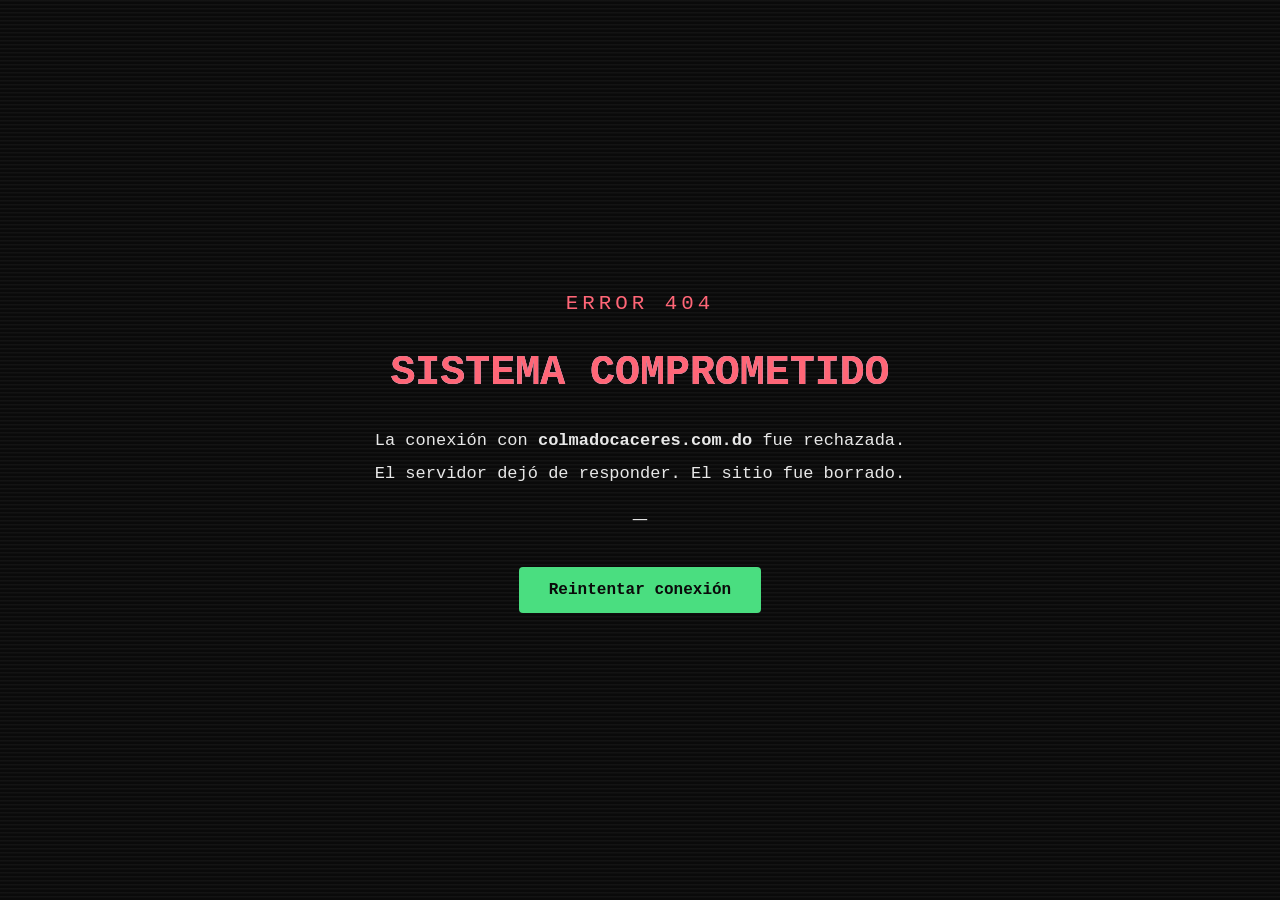
<file: reto-pyme/index.html>
<!doctype html>
<html lang="es">
<head>
    <meta charset="utf-8">
    <meta name="viewport" content="width=device-width, initial-scale=1.0">
    <title>Resurrección Digital - Col. Cáceres</title>
    <link rel="icon" type="image/png" href="Logo.png">
    <link rel="stylesheet" href="estilos.css">
</head>
<body>

    <!-- Pantalla de error -->
    <div id="pantalla-error">
        <div class="error-contenido">
            <p class="codigo">ERROR 404</p>
            <h1 class="glitch" data-text="SISTEMA COMPROMETIDO">SISTEMA COMPROMETIDO</h1>
            <p class="linea">La conexión con <strong>colmadocaceres.com.do</strong> fue rechazada.</p>
            <p class="linea">El servidor dejó de responder. El sitio fue borrado.</p>
            <p class="linea parpadeo">_</p>
            <button id="btn-recuperar">Reintentar conexión</button>
        </div>
    </div>

    <!-- Contenido real del sitio -->
    <div id="contenido" class="oculto">

        <header id="banner">
            <img src="imagenes/Logo.png" alt="Logo del Colmado Cáceres" class="logo" width="150" height="150">
            <h1 class="glitch" data-text="Col. Cáceres">Col. Cáceres</h1>
            <h2>De todo y algo más — Reedición 2026</h2>

            <nav>
                <a href="index.html" class="activo">Historia</a>
                <a href="servicios.html">Servicios</a>
                <a href="información.html">Información</a>
                <button id="btn-carrito">Carrito (<span id="cart-count">0</span>)</button>
                <button id="btn-modo">Modo Oscuro</button>
            </nav>
        </header>

        <main>
            <section class="historia">
                <h2>El Incidente</h2>
                <p>La noche del <strong>3 de octubre de 2026</strong>, algo extraño pasó en el <strong>Colmado Cáceres</strong>. 
                    Los clientes llamaban preguntando si habíamos cerrado. Nadie nos encontraba en Google, ni en redes, ni en ningún lado. 
                    Nuestra página web... <span class="rojo">desapareció</span>.</p>

                <p>Al día siguiente, encontramos un <strong>USB</strong> en el mostrador con una nota:</p>

                <blockquote>
                    "Tu negocio ha sido borrado de la existencia digital. Si quieres recuperarlo, deberás reinventarlo. 
                    Usa la tecnología, la creatividad y tu ingenio para traerlo de vuelta."
                </blockquote>

                <p>Y eso hicimos. <strong>Reconstruimos el Colmado Cáceres desde cero</strong>, 
                    más fuerte, más rápido y más conectado que antes. Esta es nuestra historia de resurrección digital.</p>
            </section>

            <section class="linea-tiempo">
                <h2>Línea de tiempo del ataque</h2>
                <ul>
                    <li><strong>23:45</strong> — Última venta registrada en el sistema.</li>
                    <li><strong>23:50</strong> — Tráfico inusual detectado en el router del colmado.</li>
                    <li><strong>00:00</strong> — Dominio web deja de responder. Redes sociales eliminadas.</li>
                    <li><strong>06:15</strong> — Empleados llegan y descubren todo borrado.</li>
                    <li><strong>08:30</strong> — Se encuentra el USB con el mensaje misterioso.</li>
                    <li><strong>HOY</strong> — Estás viendo la nueva versión del Colmado Cáceres. <span class="verde">Sistema restaurado</span></li>
                </ul>
            </section>

            <section class="cta">
                <h2>¿Listo para ver lo nuevo?</h2>
                <a href="servicios.html" class="boton-grande">Explorar Servicios Reinventados</a>
            </section>
        </main>

        <footer>
            <p>Col. Cáceres &copy; 2026 — Resucitado digitalmente</p>
            <p class="pista">Pista: escribe la palabra que usaría un hacker...</p>
        </footer>
    </div>

    <!-- Easter egg -->
    <div id="easter-egg" class="oculto">
        <h3>CÓDIGO SECRETO ENCONTRADO</h3>
        <p>Usa el código <strong>6DEJULIO</strong> en tu próxima compra y llévate un <strong>10% de descuento</strong>.</p>
        <p class="pista2">— Los fundadores del Col. Cáceres</p>
    </div>

    <!-- Panel del carrito -->
    <div id="carrito-panel" class="oculto">
        <div id="carrito-header">
            <span>Tu carrito</span>
            <button id="carrito-cerrar">X</button>
        </div>
        <div id="carrito-items"></div>
        <div id="carrito-total">Total: RD$0</div>
        <button id="carrito-whatsapp">Pedir por WhatsApp</button>
    </div>

    <!-- Chatbot -->
    <button id="chat-toggle" aria-label="Abrir chat">?</button>

    <div id="chat-ventana" class="oculto">
        <div id="chat-header">
            <span>Cáceres-Bot</span>
            <button id="chat-cerrar">X</button>
        </div>
        <div id="chat-mensajes">
            <div class="msg bot">Hola, soy Cáceres-Bot. Puedes preguntarme sobre servicios, horarios, entrega a domicilio o cómo llegar.</div>
        </div>
        <div id="chat-input-area">
            <input type="text" id="chat-input" placeholder="Escribe tu pregunta...">
            <button id="chat-enviar">Enviar</button>
        </div>
    </div>

    <script src="script.js"></script>
</body>
</html>
</file>
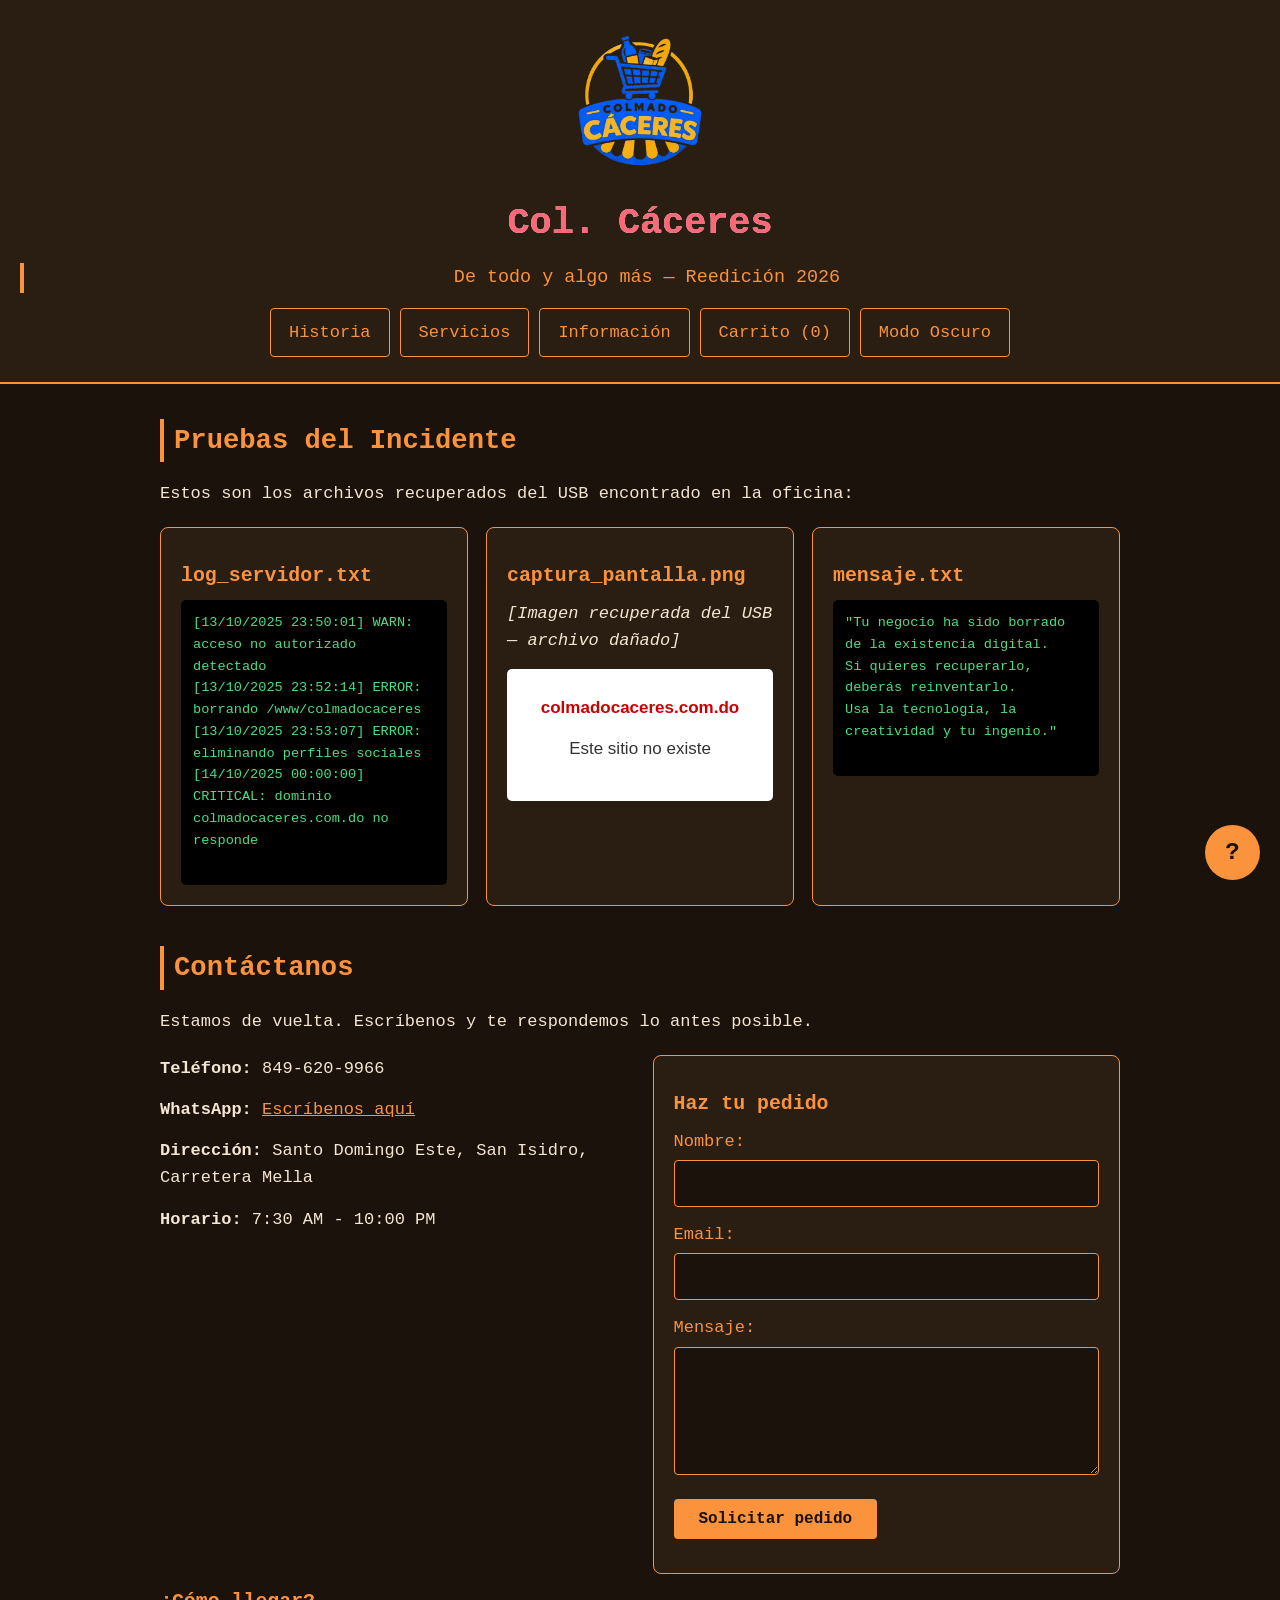
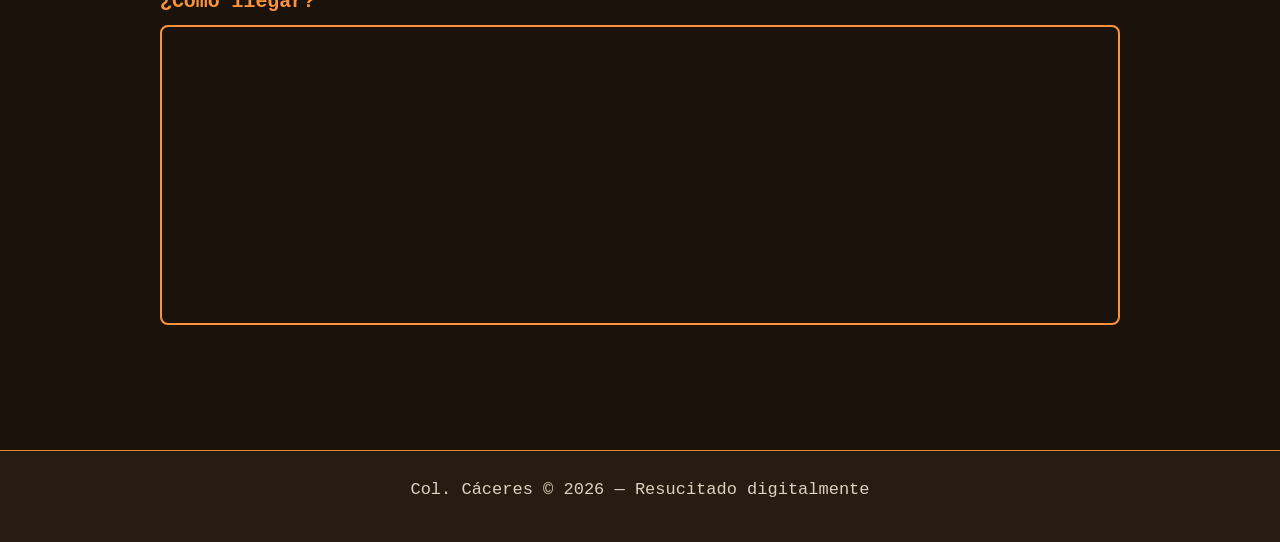
<file: reto-pyme/información.html>
<!doctype html>
<html lang="es">
<head>
    <meta charset="utf-8">
    <meta name="viewport" content="width=device-width, initial-scale=1.0">
    <title>Información — Col. Cáceres</title>
    <link rel="icon" type="image/png" href="Logo.png">
    <link rel="stylesheet" href="estilos.css">
</head>
<body>

    <!-- Aquí no hay pantalla de error, entra directo al contenido -->
    <div id="contenido">

        <header id="banner">
            <img src="imagenes/Logo.png" alt="Logo del Colmado Cáceres" class="logo" width="150" height="150">
            <h1 class="glitch" data-text="Col. Cáceres">Col. Cáceres</h1>
            <h2>De todo y algo más — Reedición 2026</h2>

            <nav>
                <a href="index.html">Historia</a>
                <a href="servicios.html">Servicios</a>
                <a href="información.html">Información</a>
                <button id="btn-carrito">Carrito (<span id="cart-count">0</span>)</button>
                <button id="btn-modo">Modo Oscuro</button>
            </nav>
        </header>

        <main>

            <section class="pruebas">
                <h2>Pruebas del Incidente</h2>
                <p>Estos son los archivos recuperados del USB encontrado en la oficina:</p>

                <div class="evidencias">
                    <article class="evidencia">
                        <h3>log_servidor.txt</h3>
                        <pre>
[13/10/2025 23:50:01] WARN: acceso no autorizado detectado
[13/10/2025 23:52:14] ERROR: borrando /www/colmadocaceres
[13/10/2025 23:53:07] ERROR: eliminando perfiles sociales
[14/10/2025 00:00:00] CRITICAL: dominio colmadocaceres.com.do no responde
                        </pre>
                    </article>

                    <article class="evidencia">
                        <h3>captura_pantalla.png</h3>
                        <p><em>[Imagen recuperada del USB — archivo dañado]</em></p>
                        <div class="captura-falsa">
                            <p>colmadocaceres.com.do</p>
                            <p>Este sitio no existe</p>
                        </div>
                    </article>

                    <article class="evidencia">
                        <h3>mensaje.txt</h3>
                        <pre>
"Tu negocio ha sido borrado de la existencia digital.
Si quieres recuperarlo, deberás reinventarlo.
Usa la tecnología, la creatividad y tu ingenio."
                        </pre>
                    </article>
                </div>
            </section>

            <section class="contacto-seccion">
                <h2>Contáctanos</h2>
                <p>Estamos de vuelta. Escríbenos y te respondemos lo antes posible.</p>

                <div class="contacto-grid">
                    <div class="info-contacto">
                        <p><strong>Teléfono:</strong> 849-620-9966</p>
                        <p><strong>WhatsApp:</strong> <a href="https://wa.me/18496209966" target="_blank">Escríbenos aquí</a></p>
                        <p><strong>Dirección:</strong> Santo Domingo Este, San Isidro, Carretera Mella</p>
                        <p><strong>Horario:</strong> 7:30 AM - 10:00 PM</p>
                    </div>

                    <form action="#" method="post" class="form-pedido">
                        <h3>Haz tu pedido</h3>
                        <ul>
                            <li>
                                <label for="nombre">Nombre:</label>
                                <input type="text" id="nombre" name="nombre" required>
                            </li>
                            <li>
                                <label for="email">Email:</label>
                                <input type="email" id="email" name="email" required>
                            </li>
                            <li>
                                <label for="mensaje">Mensaje:</label>
                                <textarea id="mensaje" name="mensaje" rows="4" required></textarea>
                            </li>
                            <li>
                                <button type="submit">Solicitar pedido</button>
                            </li>
                        </ul>
                    </form>
                </div>

                <h3>¿Cómo llegar?</h3>
                <iframe
                    src="https://www.google.com/maps?q=San+Isidro,+Santo+Domingo+Este&output=embed"
                    width="100%" height="300" style="border:2px solid var(--acento); border-radius:8px;"
                    loading="lazy">
                </iframe>
            </section>
        </main>

        <footer>
            <p>Col. Cáceres &copy; 2026 — Resucitado digitalmente</p>
        </footer>
    </div>

    <!-- Panel del carrito -->
    <div id="carrito-panel" class="oculto">
        <div id="carrito-header">
            <span>Tu carrito</span>
            <button id="carrito-cerrar">X</button>
        </div>
        <div id="carrito-items"></div>
        <div id="carrito-total">Total: RD$0</div>
        <button id="carrito-whatsapp">Pedir por WhatsApp</button>
    </div>

    <!-- Chatbot -->
    <button id="chat-toggle" aria-label="Abrir chat">?</button>

    <div id="chat-ventana" class="oculto">
        <div id="chat-header">
            <span>Cáceres-Bot</span>
            <button id="chat-cerrar">X</button>
        </div>
        <div id="chat-mensajes">
            <div class="msg bot">Hola, soy Cáceres-Bot. Puedes preguntarme sobre servicios, horarios o entrega a domicilio.</div>
        </div>
        <div id="chat-input-area">
            <input type="text" id="chat-input" placeholder="Escribe tu pregunta...">
            <button id="chat-enviar">Enviar</button>
        </div>
    </div>

    <script src="script.js"></script>
</body>
</html>
</file>
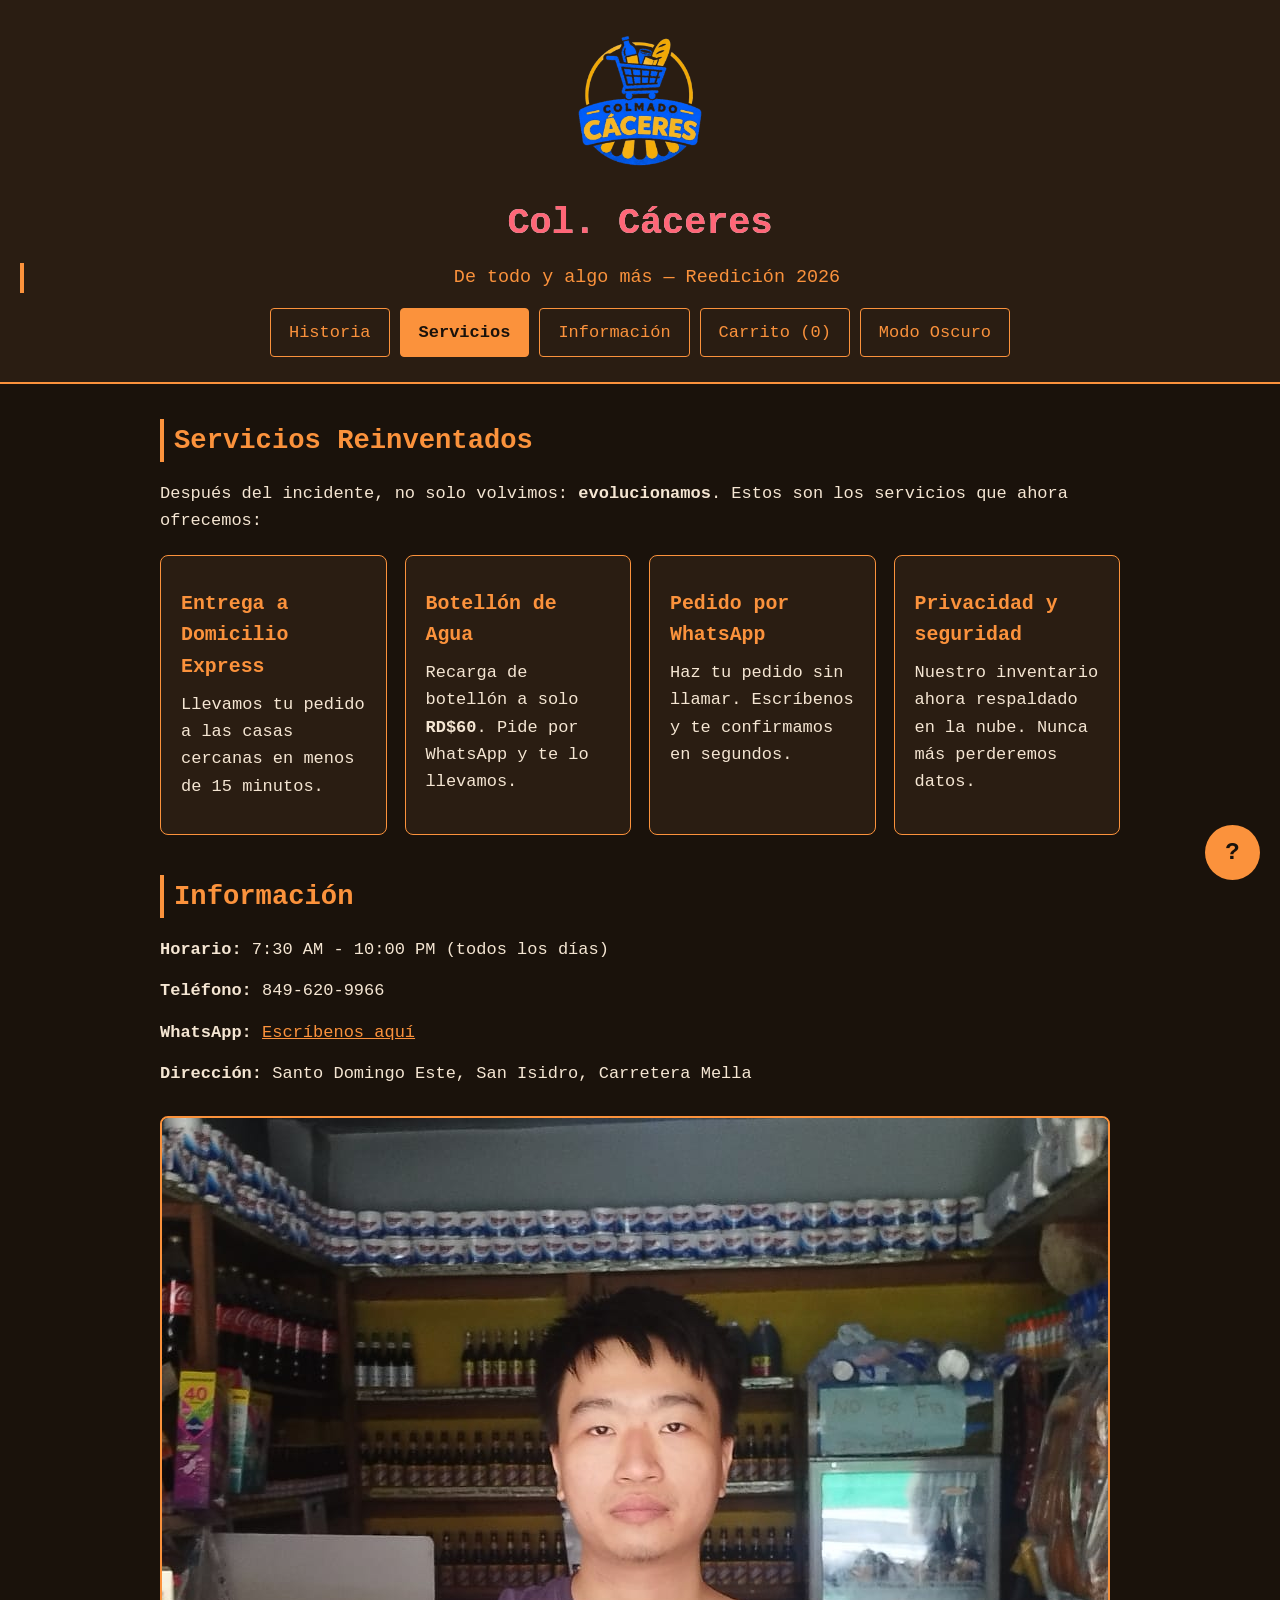
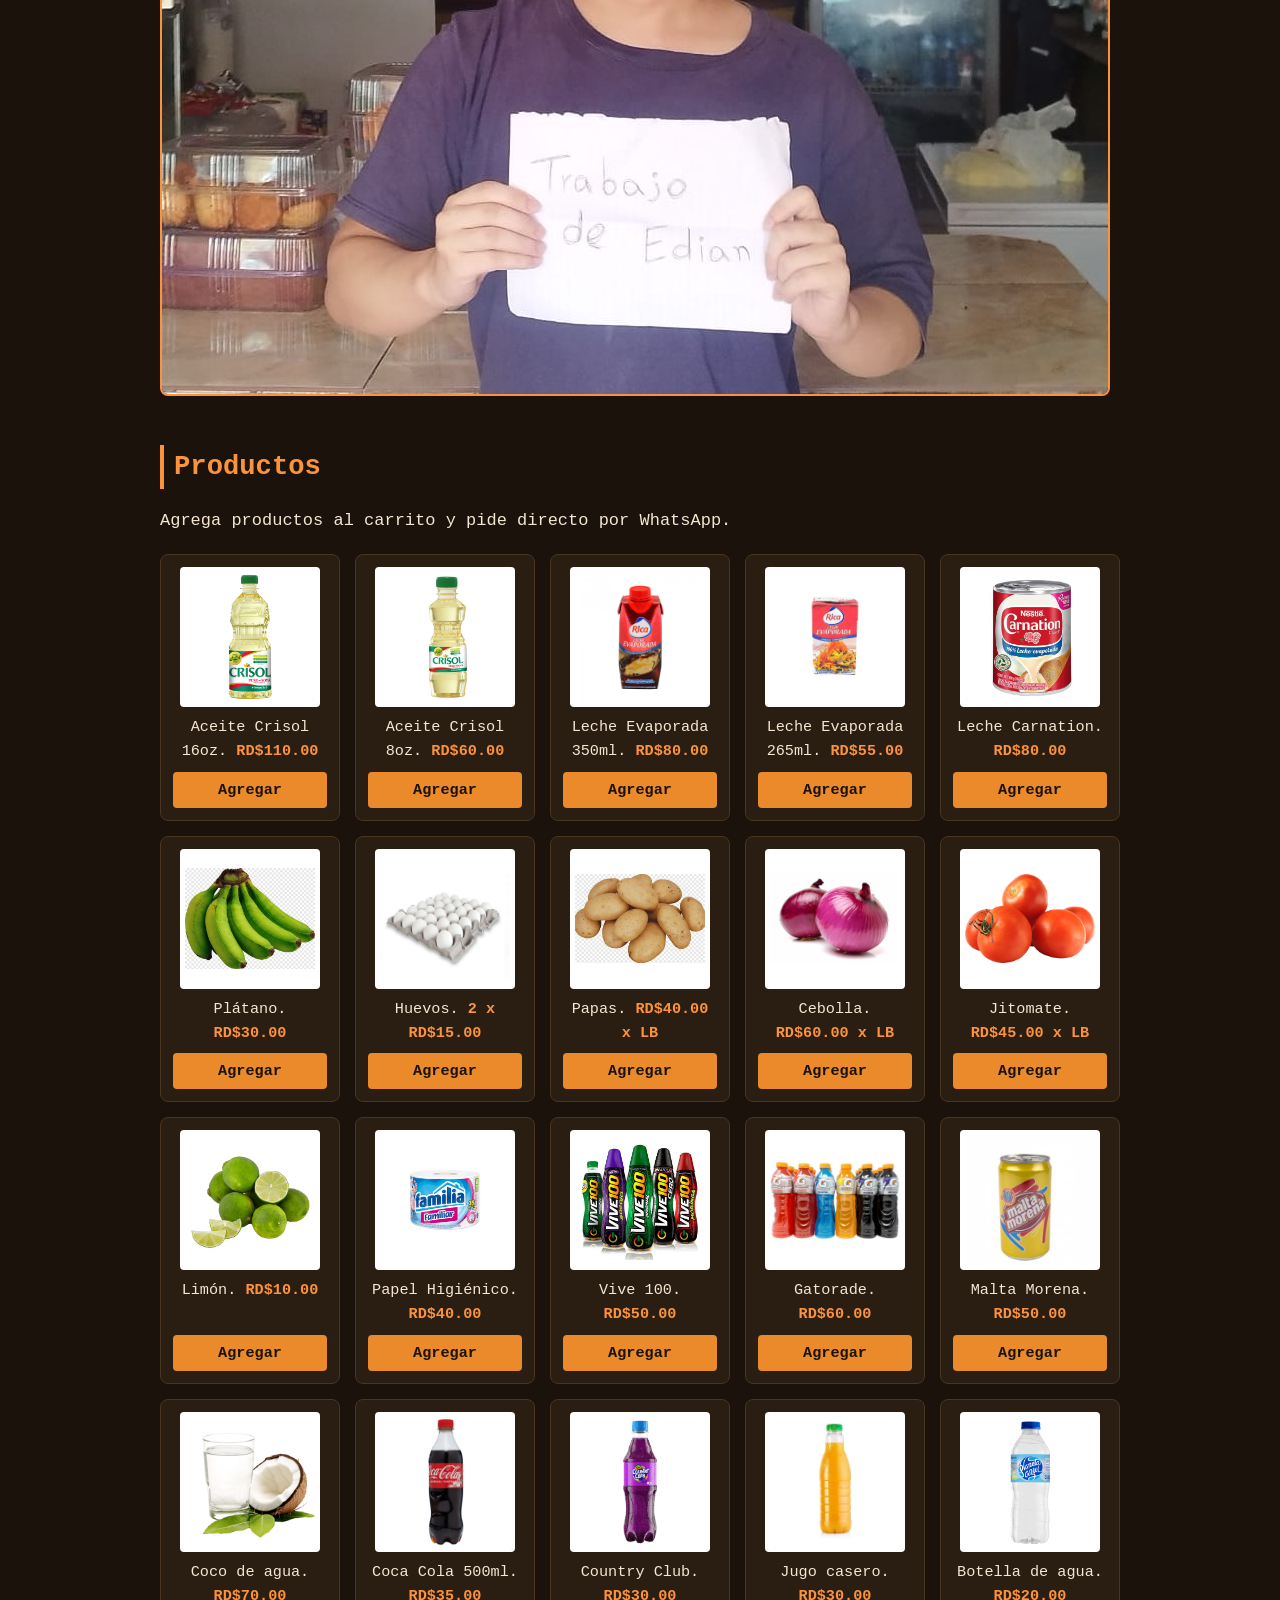
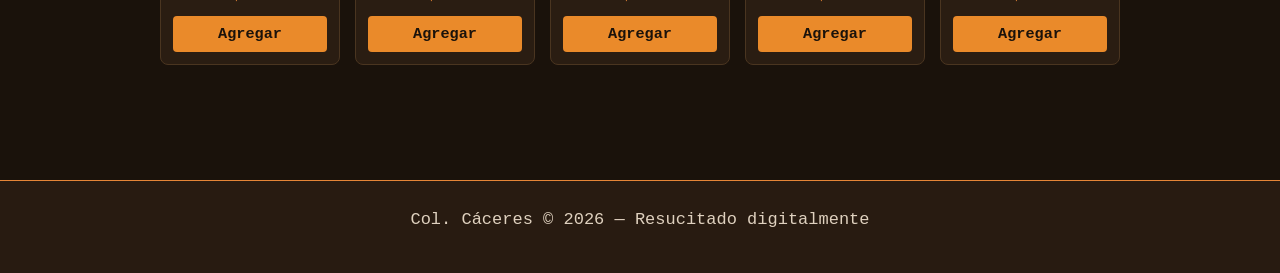
<file: reto-pyme/servicios.html>
<!doctype html>
<html lang="es">
<head>
    <meta charset="utf-8">
    <meta name="viewport" content="width=device-width, initial-scale=1.0">
    <title>Servicios Reinventados — Col. Cáceres</title>
    <link rel="icon" type="image/png" href="Logo.png">
    <link rel="stylesheet" href="estilos.css">
</head>
<body>

    <!-- Aquí no hay pantalla de error, entra directo al contenido -->
    <div id="contenido">

        <header id="banner">
            <img src="imagenes/Logo.png" alt="Logo del Colmado Cáceres" class="logo" width="150" height="150">
            <h1 class="glitch" data-text="Col. Cáceres">Col. Cáceres</h1>
            <h2>De todo y algo más — Reedición 2026</h2>

            <nav>
                <a href="index.html">Historia</a>
                <a href="servicios.html" class="activo">Servicios</a>
                <a href="información.html">Información</a>
                <button id="btn-carrito">Carrito (<span id="cart-count">0</span>)</button>
                <button id="btn-modo">Modo Oscuro</button>
            </nav>
        </header>

        <main>

            <section class="servicios-nuevos">
                <h2>Servicios Reinventados</h2>
                <p>Después del incidente, no solo volvimos: <strong>evolucionamos</strong>. Estos son los servicios que ahora ofrecemos:</p>

                <div class="tarjetas">
                    <article class="tarjeta">
                        <h3>Entrega a Domicilio Express</h3>
                        <p>Llevamos tu pedido a las casas cercanas en menos de 15 minutos.</p>
                    </article>
                    <article class="tarjeta">
                        <h3>Botellón de Agua</h3>
                        <p>Recarga de botellón a solo <strong>RD$60</strong>. Pide por WhatsApp y te lo llevamos.</p>
                    </article>
                    <article class="tarjeta">
                        <h3>Pedido por WhatsApp</h3>
                        <p>Haz tu pedido sin llamar. Escríbenos y te confirmamos en segundos.</p>
                    </article>
                    <article class="tarjeta">
                        <h3>Privacidad y seguridad</h3>
                        <p>Nuestro inventario ahora respaldado en la nube. Nunca más perderemos datos.</p>
                    </article>
                </div>
            </section>

            <section class="info-servicios">
                <h2>Información</h2>
                <p><strong>Horario:</strong> 7:30 AM - 10:00 PM (todos los días)</p>
                <p><strong>Teléfono:</strong> 849-620-9966</p>
                <p><strong>WhatsApp:</strong> <a href="https://wa.me/18496209966" target="_blank">Escríbenos aquí</a></p>
                <p><strong>Dirección:</strong> Santo Domingo Este, San Isidro, Carretera Mella</p>
                <img src="imagenes/Negocio.jpeg" alt="Fachada del Colmado Cáceres" class="foto-negocio">
            </section>

            <section class="productos-section">
                <h2>Productos</h2>
                <p>Agrega productos al carrito y pide directo por WhatsApp.</p>
                <div class="catalogo">

                    <div class="producto" data-nombre="Aceite Crisol 16oz" data-precio="110">
                        <img src="imagenes/CRISOL-16-OZ.png" alt="Aceite Crisol de 16 onzas">
                        <p>Aceite Crisol 16oz. <strong>RD$110.00</strong></p>
                        <button class="btn-agregar">Agregar</button>
                    </div>

                    <div class="producto" data-nombre="Aceite Crisol 8oz" data-precio="60">
                        <img src="imagenes/CRISOL-8-OZ.webp" alt="Aceite de 8 onzas">
                        <p>Aceite Crisol 8oz. <strong>RD$60.00</strong></p>
                        <button class="btn-agregar">Agregar</button>
                    </div>

                    <div class="producto" data-nombre="Leche Rica 350ml" data-precio="80">
                        <img src="imagenes/Leche Rica Evaporada 350ml.jpg" alt="Leche Rica Evaporada 350ml">
                        <p>Leche Evaporada 350ml. <strong>RD$80.00</strong></p>
                        <button class="btn-agregar">Agregar</button>
                    </div>

                    <div class="producto" data-nombre="Leche Rica 265ml" data-precio="55">
                        <img src="imagenes/Leche Rica Evaporada 265ml.jpg" alt="Leche Rica Evaporada 265ml">
                        <p>Leche Evaporada 265ml. <strong>RD$55.00</strong></p>
                        <button class="btn-agregar">Agregar</button>
                    </div>

                    <div class="producto" data-nombre="Leche Carnation" data-precio="80">
                        <img src="imagenes/Leche Carnation.webp" alt="Lata de leche Carnation">
                        <p>Leche Carnation. <strong>RD$80.00</strong></p>
                        <button class="btn-agregar">Agregar</button>
                    </div>

                    <div class="producto" data-nombre="Plátano" data-precio="30">
                        <img src="imagenes/Platano.png" alt="Plátanos verdes frescos">
                        <p>Plátano. <strong>RD$30.00</strong></p>
                        <button class="btn-agregar">Agregar</button>
                    </div>

                    <div class="producto" data-nombre="Huevos (2 unidades)" data-precio="15">
                        <img src="imagenes/Carton de huevos.jpg" alt="Cartón de huevos">
                        <p>Huevos. <strong>2 x RD$15.00</strong></p>
                        <button class="btn-agregar">Agregar</button>
                    </div>

                    <div class="producto" data-nombre="Papas (libra)" data-precio="40">
                        <img src="imagenes/Papas.webp" alt="Papas frescas">
                        <p>Papas. <strong>RD$40.00 x LB</strong></p>
                        <button class="btn-agregar">Agregar</button>
                    </div>

                    <div class="producto" data-nombre="Cebolla (libra)" data-precio="60">
                        <img src="imagenes/Cebolla morada.jpg" alt="Cebolla morada">
                        <p>Cebolla. <strong>RD$60.00 x LB</strong></p>
                        <button class="btn-agregar">Agregar</button>
                    </div>

                    <div class="producto" data-nombre="Jitomate (libra)" data-precio="45">
                        <img src="imagenes/jitomate.png" alt="Jitomate fresco">
                        <p>Jitomate. <strong>RD$45.00 x LB</strong></p>
                        <button class="btn-agregar">Agregar</button>
                    </div>

                    <div class="producto" data-nombre="Limón" data-precio="10">
                        <img src="imagenes/Limón.jpg" alt="Limones verdes">
                        <p>Limón. <strong>RD$10.00</strong></p>
                        <button class="btn-agregar">Agregar</button>
                    </div>

                    <div class="producto" data-nombre="Papel higiénico" data-precio="40">
                        <img src="imagenes/Papel higiénico.jpg" alt="Rollo de papel higiénico">
                        <p>Papel Higiénico. <strong>RD$40.00</strong></p>
                        <button class="btn-agregar">Agregar</button>
                    </div>

                    <div class="producto" data-nombre="Vive 100" data-precio="50">
                        <img src="imagenes/Vive 100.webp" alt="Vive 100">
                        <p>Vive 100. <strong>RD$50.00</strong></p>
                        <button class="btn-agregar">Agregar</button>
                    </div>

                    <div class="producto" data-nombre="Gatorade" data-precio="60">
                        <img src="imagenes/Gatorade.jpg" alt="Gatorade">
                        <p>Gatorade. <strong>RD$60.00</strong></p>
                        <button class="btn-agregar">Agregar</button>
                    </div>

                    <div class="producto" data-nombre="Malta Morena" data-precio="50">
                        <img src="imagenes/Malta morena.jpg" alt="Malta Morena">
                        <p>Malta Morena. <strong>RD$50.00</strong></p>
                        <button class="btn-agregar">Agregar</button>
                    </div>

                    <div class="producto" data-nombre="Coco de agua" data-precio="70">
                        <img src="imagenes/Coco de agua.png" alt="Coco de agua">
                        <p>Coco de agua. <strong>RD$70.00</strong></p>
                        <button class="btn-agregar">Agregar</button>
                    </div>

                    <div class="producto" data-nombre="Coca Cola 500ml" data-precio="35">
                        <img src="imagenes/Coca Cola 500ml.png" alt="Coca Cola 500ml">
                        <p>Coca Cola 500ml. <strong>RD$35.00</strong></p>
                        <button class="btn-agregar">Agregar</button>
                    </div>

                    <div class="producto" data-nombre="Country Club" data-precio="30">
                        <img src="imagenes/Country Club.webp" alt="Country Club">
                        <p>Country Club. <strong>RD$30.00</strong></p>
                        <button class="btn-agregar">Agregar</button>
                    </div>

                    <div class="producto" data-nombre="Jugo casero" data-precio="30">
                        <img src="imagenes/Jugo casero.webp" alt="Jugo casero">
                        <p>Jugo casero. <strong>RD$30.00</strong></p>
                        <button class="btn-agregar">Agregar</button>
                    </div>

                    <div class="producto" data-nombre="Botella de agua" data-precio="20">
                        <img src="imagenes/Botella de agua Planeta Azul.jpg" alt="Botella de agua Planeta Azul">
                        <p>Botella de agua. <strong>RD$20.00</strong></p>
                        <button class="btn-agregar">Agregar</button>
                    </div>

                </div>
            </section>
        </main>

        <footer>
            <p>Col. Cáceres &copy; 2026 — Resucitado digitalmente</p>
        </footer>
    </div>

    <!-- Panel del carrito -->
    <div id="carrito-panel" class="oculto">
        <div id="carrito-header">
            <span>Tu carrito</span>
            <button id="carrito-cerrar">X</button>
        </div>
        <div id="carrito-items"></div>
        <div id="carrito-total">Total: RD$0</div>
        <button id="carrito-whatsapp">Pedir por WhatsApp</button>
    </div>

    <!-- Chatbot -->
    <button id="chat-toggle" aria-label="Abrir chat">?</button>

    <div id="chat-ventana" class="oculto">
        <div id="chat-header">
            <span>Cáceres-Bot</span>
            <button id="chat-cerrar">X</button>
        </div>
        <div id="chat-mensajes">
            <div class="msg bot">Hola, soy Cáceres-Bot. Puedes preguntarme sobre servicios, horarios o entrega a domicilio.</div>
        </div>
        <div id="chat-input-area">
            <input type="text" id="chat-input" placeholder="Escribe tu pregunta...">
            <button id="chat-enviar">Enviar</button>
        </div>
    </div>

    <script src="script.js"></script>
</body>
</html>
</file>
<file: reto-pyme/estilos.css>
/* Reset básico */
* {
    margin: 0; padding: 0;
    box-sizing: border-box;
}

/* Paleta modo oscuro (por defecto) */
:root {
    --fondo: #1a120b; --texto: #f5e6d3; --acento: #fb923c; --acento-txt: #1a120b;
    --caja: #2a1d12; --borde: #4a3520; --rojo: #f87171; --verde: #4ade80;
}

/* Paleta modo claro */
body.claro {
    --fondo: #fbeacc; --texto: #3d1f08; --acento: #9a3412; --acento-txt: #fff;
    --caja: #f5d5a5; --borde: #c49a6c; --rojo: #991b1b; --verde: #166534;
}

/* Estilos generales */
body {
    font-family: 'Courier New', monospace;
    font-size: 17px; line-height: 1.6;
    background: var(--fondo); color: var(--texto);
}

.oculto {
    display: none !important;
}

.rojo {
    color: var(--rojo);
}

.verde {
    color: var(--verde);
}

/* Banner */
#banner {
    background: var(--caja);
    padding: 25px 20px; text-align: center;
    border-bottom: 2px solid var(--acento);
    position: relative; overflow: hidden;
}
/* Animación de lbrillo en la linea superior*/
#banner::before {
    content: '';
    position: absolute;
    top: 0; left: -100%; width: 100%; height: 5px;
    background: linear-gradient(90deg, transparent, var(--acento), transparent);
    animation: brillo 4s infinite;
}

@keyframes brillo {
    0% { left: -100%; }
    100% { left: 100%; }
}

#banner h1 {
    font-size: 2.3rem; margin: 10px 0;
    color: var(--acento);
}

#banner h2 {
    font-size: 1.15rem; font-weight: normal; margin-bottom: 15px;
}

/* Navegación */
nav {
    display: flex; flex-wrap: wrap; justify-content: center; gap: 10px;
}

nav a,
nav button {
    background: none;
    color: var(--acento); text-decoration: none;
    font: inherit; padding: 10px 18px;
    border: 1px solid var(--acento); border-radius: 4px;
    cursor: pointer; transition: background 0.2s, color 0.2s, transform 0.2s;
}

nav a:hover,
nav button:hover {
    background: var(--acento);
    color: var(--acento-txt);
    font-weight: bold;
    transform: translateY(-2px);
}

nav a.activo {
    background: var(--acento);
    color: var(--acento-txt);
    font-weight: bold;
}

/* Efecto glitch */
.glitch {
    position: relative;
}

.glitch::before,
.glitch::after {
    content: attr(data-text);
    position: absolute; top: 0; left: 0; width: 100%;
}

.glitch::before {
    color: #7fd6ff;
    animation: glitch1 1.2s infinite steps(2);
}

.glitch::after {
    color: #ff6677;
    animation: glitch2 0.8s infinite steps(2);
}

@keyframes glitch1 {
    50% { transform: translate(-3px, 2px); }
}

@keyframes glitch2 {
    50% { transform: translate(3px, -2px); }
}

/* Contenido general */
main {
    max-width: 1000px; margin: auto; padding: 35px 20px;
}

h2 {
    color: var(--acento); font-size: 1.7rem;
    margin-bottom: 18px; padding-left: 10px;
    border-left: 4px solid var(--acento);
}

h3 {
    color: var(--acento);
    margin: 12px 0 8px;
}

p {
    margin-bottom: 14px;
}

a {
    color: var(--acento);
}

section {
    margin-bottom: 40px;
}

blockquote {
    border-left: 3px solid var(--acento);
    background: var(--caja);
    font-style: italic;
    padding: 18px; margin: 20px 0;
}

/* Rejillas */
.tarjetas,
.catalogo,
.evidencias,
.contacto-grid {
    display: grid; gap: 18px; margin-top: 20px;
}

.tarjetas {
    grid-template-columns: repeat(auto-fit, minmax(220px, 1fr));
}

.catalogo {
    grid-template-columns: repeat(auto-fill, minmax(170px, 1fr));
    gap: 15px;
}

.evidencias {
    grid-template-columns: repeat(auto-fit, minmax(260px, 1fr));
}

.contacto-grid {
    grid-template-columns: 1fr 1fr;
    gap: 25px;
}

/* Cajas con hover */
.tarjeta,
.form-pedido,
.evidencia {
    background: var(--caja);
    border: 1px solid var(--acento); border-radius: 8px;
    padding: 20px;
    transition: transform 0.25s, box-shadow 0.25s;
}

.tarjeta:hover,
.evidencia:hover {
    transform: translateY(-4px);
    box-shadow: 0 8px 20px rgba(0, 0, 0, 0.3);
}

/* Productos */
.producto {
    background: var(--caja);
    border: 1px solid var(--borde); border-radius: 8px;
    padding: 12px; text-align: center;
    display: flex; flex-direction: column;
    transition: border-color 0.2s, transform 0.2s;
}

.producto:hover {
    border-color: var(--acento);
    transform: translateY(-3px);
}

.producto img {
    width: 100%; max-width: 140px; height: 140px;
    object-fit: contain;
    background: #fff;
    padding: 5px; margin: 0 auto 8px;
    border-radius: 4px;
}

.producto p {
    font-size: 0.95rem;
    margin-bottom: 8px;
}

.producto strong {
    color: var(--acento);
}

.btn-agregar {
    margin-top: auto; padding: 9px;
    background: #ea8a2a; color: #1a120b;
    border: none; border-radius: 4px;
    font-weight: bold; font-size: 0.95rem;
    font-family: inherit; cursor: pointer;
    transition: background 0.2s, transform 0.15s;
}

.btn-agregar:hover {
    background: #f59e0b;
    transform: scale(1.04);
}

.btn-agregar:active {
    transform: scale(0.97);
}

.foto-negocio {
    max-width: 100%; margin-top: 15px;
    border: 2px solid var(--acento); border-radius: 8px;
}

/* Evidencias */
.evidencia pre {
    background: #000; color: #4ade80;
    padding: 12px; border-radius: 5px; font-size: 0.85rem;
    white-space: pre-wrap;
    word-break: break-word;
}

.captura-falsa {
    background: #fff; color: #333;
    padding: 25px; border-radius: 5px;
    text-align: center; font-family: Arial, sans-serif;
}

.captura-falsa p:first-child {
    color: #c00;
    font-weight: bold;
}

/* Formulario */
.form-pedido ul {
    list-style: none;
}

.form-pedido li {
    margin-bottom: 14px;
}

.form-pedido label {
    display: block; margin-bottom: 5px;
    color: var(--acento);
}

.form-pedido input,
.form-pedido textarea,
#chat-input {
    width: 100%; padding: 9px;
    background: var(--fondo); color: var(--texto); font: inherit;
    border: 1px solid var(--acento); border-radius: 4px;
}

.form-pedido input:focus,
.form-pedido textarea:focus,
#chat-input:focus {
    outline: none;
    box-shadow: 0 0 0 2px var(--acento);
}

.form-pedido button {
    padding: 11px 25px;
    background: var(--acento); color: var(--acento-txt);
    border: none; border-radius: 4px;
    font-weight: bold; font-size: 1rem; font-family: inherit;
    cursor: pointer;
    transition: transform 0.15s, box-shadow 0.2s;
}

.form-pedido button:hover {
    transform: translateY(-2px);
    box-shadow: 0 4px 12px rgba(0, 0, 0, 0.3);
}

/* Footer igual que el banner */
footer {
    text-align: center; padding: 25px 20px; margin-top: 40px;
    background: var(--caja); color: var(--texto);
    border-top: 1px solid var(--acento);
    opacity: 0.9;
}

footer .pista {
    font-size: 0.8rem; font-style: italic;
    margin-top: 6px;
}

/* Easter egg */
#easter-egg {
    position: fixed; bottom: 25px; left: 25px;
    background: var(--acento); color: var(--acento-txt);
    padding: 18px 22px;
    border-radius: 10px;
    max-width: 300px;
    z-index: 500;
    box-shadow: 0 8px 25px rgba(0, 0, 0, 0.4);
}

/* Pantalla de error (solo en el inicio, estilo glitch) */
#pantalla-error {
    position: fixed;
    inset: 0;
    background: #0a0a0a; color: #e8e8e8;
    display: flex; align-items: center; justify-content: center;
    padding: 20px;
    z-index: 1000;
    overflow: hidden;
}

/* Scanlines sutiles sobre toda la pantalla */
#pantalla-error::before {
    content: '';
    position: absolute;
    inset: 0;
    pointer-events: none;
    background: repeating-linear-gradient(
        0deg,
        transparent 0px,
        transparent 2px,
        rgba(255, 255, 255, 0.04) 3px,
        rgba(255, 255, 255, 0.04) 4px
    );
}

.error-contenido {
    position: relative; text-align: center;
    max-width: 700px;
    animation: parpadeo 4s infinite;
}

@keyframes parpadeo {
    0%, 94%, 100% { opacity: 1; }
    95%, 97% { opacity: 0.75; }
}

.codigo {
    font-size: 1.3rem;
    color: #ff6677;
    letter-spacing: 4px;
    margin-bottom: 20px;
}

.error-contenido h1 {
    font-size: 2.6rem;
    margin: 20px 0;
    color: #ff6677;
}

.error-contenido .linea {
    margin: 6px 0;
    color: #e8e8e8;
}

/* Cursor parpadeante */
.parpadeo {
    animation: cursor 1s infinite;
    font-size: 1.5rem;
}

@keyframes cursor {
    50% { opacity: 0; }
}

#btn-recuperar {
    margin-top: 30px; padding: 14px 30px;
    background: #4ade80; color: #0a0a0a;
    border: none; border-radius: 4px;
    font-weight: bold; font-size: 1rem; font-family: inherit;
    cursor: pointer;
    transition: background 0.2s, transform 0.15s, box-shadow 0.2s;
}

#btn-recuperar:hover:not(:disabled) {
    background: #22c55e;
    transform: translateY(-2px);
    box-shadow: 0 0 25px rgba(74, 222, 128, 0.6);
}

#btn-recuperar:disabled {
    background: #5f6368;
    color: #bdc1c6;
    cursor: wait;
    transform: none;
}

/* Fade-in del sitio al entrar */
.encendiendo {
    animation: encender 0.8s ease-out;
}

@keyframes encender {
    from { opacity: 0; filter: brightness(2.5); }
    to { opacity: 1; filter: none; }
}

/* Paneles flotantes: chat y carrito */
#chat-ventana,
#carrito-panel {
    position: fixed;
    bottom: 90px; right: 20px; width: 320px; max-width: calc(100vw - 40px); max-height: 480px;
    background: var(--caja);
    border: 2px solid var(--acento); border-radius: 10px;
    z-index: 400;
    display: flex; flex-direction: column;
    box-shadow: 0 8px 25px rgba(0, 0, 0, 0.4);
}

#chat-header,
#carrito-header {
    display: flex;
    justify-content: space-between; align-items: center;
    padding: 10px 14px;
    background: var(--acento); color: var(--acento-txt);
    font-weight: bold;
    border-radius: 8px 8px 0 0;
}

#chat-header button,
#carrito-header button {
    background: none;
    border: none; border-radius: 4px;
    font-weight: bold; font-size: 1.2rem; font-family: inherit;
    cursor: pointer;
    color: inherit;
    padding: 4px 10px;
    transition: background 0.2s, transform 0.2s;
}

#chat-header button:hover,
#carrito-header button:hover {
    background: rgba(0, 0, 0, 0.2);
    transform: rotate(90deg);
}

#chat-mensajes,
#carrito-items {
    padding: 12px;
    overflow-y: auto;
    flex: 1;
    max-height: 300px;
    display: flex;
    flex-direction: column;
    gap: 8px;
}

.msg {
    padding: 9px 13px;
    border-radius: 10px;
    max-width: 85%;
    font-size: 0.95rem;
}

.msg.bot {
    background: var(--fondo);
    align-self: flex-start;
}

.msg.user {
    background: var(--acento);
    color: var(--acento-txt);
    align-self: flex-end;
}

#chat-input-area {
    display: flex;
    border-top: 1px solid var(--acento);
}

#chat-input {
    flex: 1;
    border: none;
    border-radius: 0;
}

#chat-enviar,
#chat-toggle {
    background: var(--acento); color: var(--acento-txt);
    border: none;
    font-weight: bold; font-family: inherit;
    cursor: pointer;
    transition: transform 0.15s, box-shadow 0.2s;
}

#chat-enviar {
    padding: 0 15px;
}

#chat-enviar:hover,
#chat-toggle:hover {
    transform: scale(1.08);
    box-shadow: 0 0 15px var(--acento);
}

#chat-toggle {
    position: fixed;
    bottom: 20px; right: 20px; width: 55px; height: 55px;
    border-radius: 50%;
    font-size: 1.5rem;
    z-index: 400;
}

/* Carrito */
.item-carrito {
    background: var(--fondo);
    padding: 10px;
    border-radius: 6px;
    display: flex; justify-content: space-between; align-items: center;
    gap: 8px;
    font-size: 0.9rem;
}

.item-carrito button {
    background: #ef4444; color: #fff;
    border: none; border-radius: 4px;
    padding: 4px 8px;
    cursor: pointer;
    font-weight: bold;
    transition: background 0.2s, transform 0.15s;
}

.item-carrito button:hover {
    background: #dc2626;
    transform: scale(1.1);
}

#carrito-total {
    padding: 12px;
    font-weight: bold;
    color: var(--acento);
    text-align: right;
    border-top: 1px solid var(--borde);
}

#carrito-whatsapp {
    margin: 8px; padding: 12px;
    background: #25d366; color: #000;
    border: 2px solid #128c3e; border-radius: 8px;
    font-weight: bold; font-size: 1rem; font-family: inherit;
    cursor: pointer;
    transition: background 0.2s, transform 0.15s, box-shadow 0.2s;
}

#carrito-whatsapp:hover {
    background: #1ebe5d;
    transform: translateY(-2px);
    box-shadow: 0 6px 15px rgba(37, 211, 102, 0.5);
}

#carrito-whatsapp:active {
    transform: translateY(0);
}

/* Responsive */
@media (max-width: 700px) {
    #banner h1 {
        font-size: 1.7rem;
    }

    .contacto-grid {
        grid-template-columns: 1fr;
    }

    nav {
        flex-direction: column;
    }

    nav a,
    nav button {
        text-align: center;
    }

    #chat-ventana,
    #carrito-panel {
        right: 10px; left: 10px; width: auto;
    }

    .catalogo {
        grid-template-columns: repeat(auto-fill, minmax(140px, 1fr));
    }

    #easter-egg {
        left: 15px; right: 15px; bottom: 15px;
    }

    .error-contenido h1 {
        font-size: 1.6rem;
    }

    .codigo {
        font-size: 1rem;
    }
}
</file>
